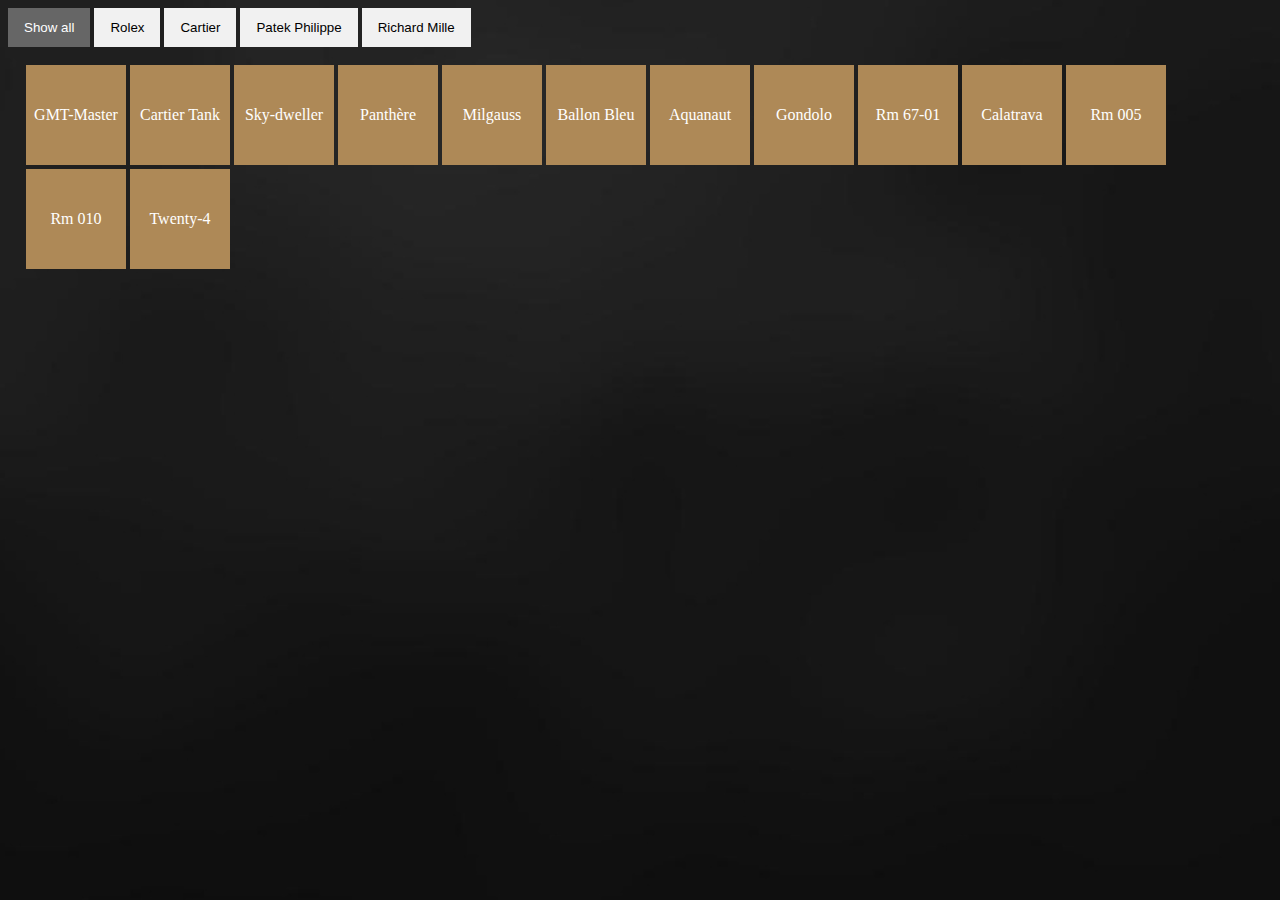
<file: Project n°2/About.html>
<!DOCTYPE html>
<html lang="en">
<head>
    <meta charset="UTF-8">
    <meta name="viewport" content="width=device-width, initial-scale=1.0">
    <title>Our watches</title>
    <link rel="stylesheet" href="style2.css">

</head>
<body>
    <!-- Control buttons -->
<div id="myBtnContainer">
    <button class="btn active" onclick="filterSelection('all')"> Show all</button>
    <button class="btn" onclick="filterSelection('Rolex')"> Rolex</button>
    <button class="btn" onclick="filterSelection('Cartier')"> Cartier</button>
    <button class="btn" onclick="filterSelection('Patek Philippe')"> Patek Philippe</button>
    <button class="btn" onclick="filterSelection('Richard Mille')"> Richard Mille</button>
  </div>
  
  <!-- The filterable elements. Note that some have multiple class names (this can be used if they belong to multiple categories) -->
  <div class="container">
    <div class="filterDiv Rolex">GMT-Master</div>
    <div class="filterDiv Cartier">Cartier Tank</div>
    <div class="filterDiv Rolex">Sky-dweller</div>
    <div class="filterDiv Cartier">Panthère</div>
    <div class="filterDiv Rolex">Milgauss</div>
    <div class="filterDiv Cartier">Ballon Bleu</div>
    <div class="filterDiv Patek Philippe">Aquanaut</div>
    <div class="filterDiv Patek Philippe">Gondolo</div>
    <div class="filterDiv Richard Mille">Rm 67-01</div>
    <div class="filterDiv Patek Philippe">Calatrava</div>
    <div class="filterDiv Richard Mille">Rm 005</div>
    <div class="filterDiv Richard Mille">Rm 010</div>
    <div class="filterDiv Patek Philippe">Twenty-4</div>
  </div>
    

  <script src="main.js"></script>
</body>
</html>
</file>
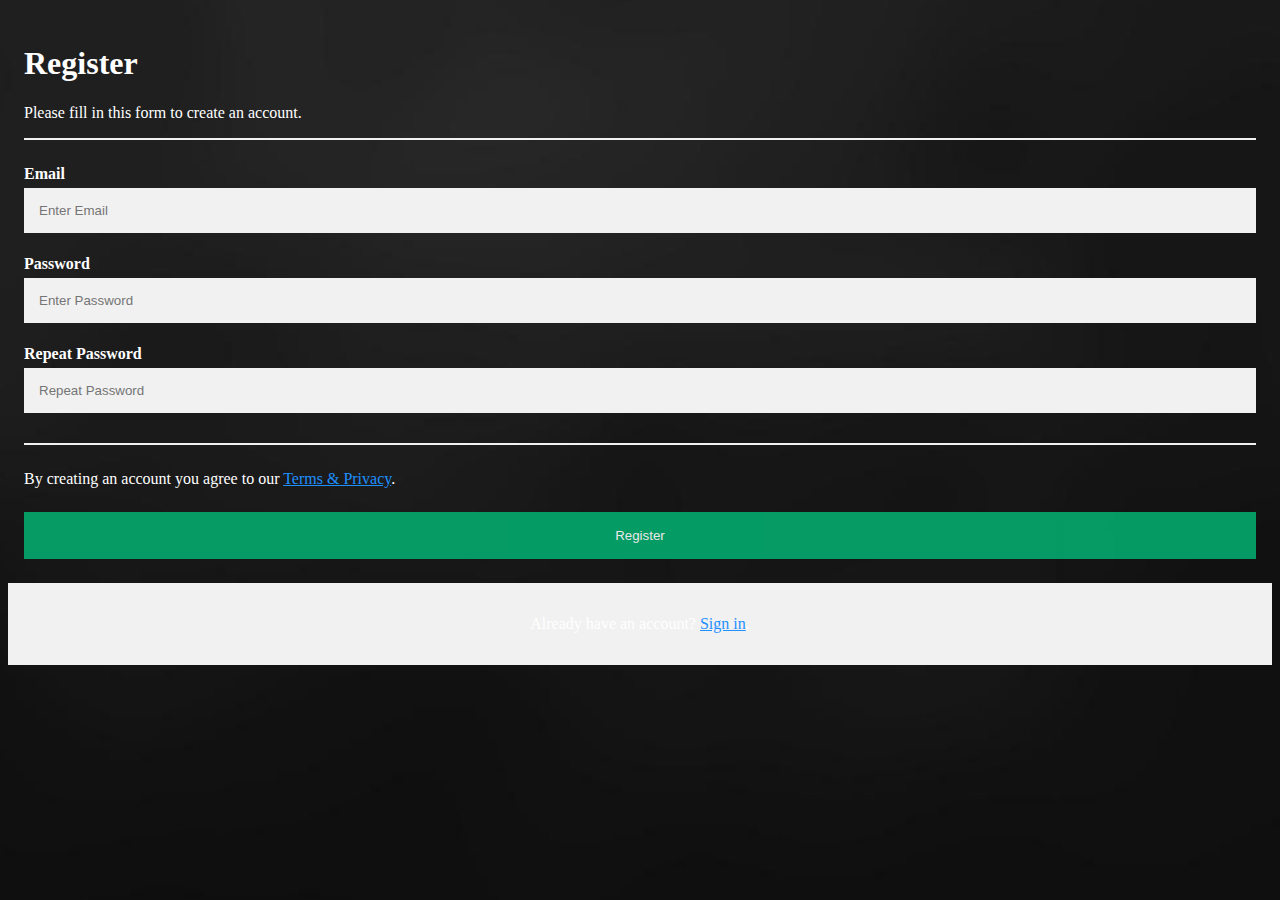
<file: Project n°2/Registration.html>
<!DOCTYPE html>
<html lang="en">
<head>
    <meta charset="UTF-8">
    <meta name="viewport" content="width=device-width, initial-scale=1.0">
    <title>Registration</title>
    <link rel="stylesheet" href="style2.css">
</head>
<body>
    <form action="action_page.php">
        <div class="container">
          <h1>Register</h1>
          <p>Please fill in this form to create an account.</p>
          <hr>
      
          <label for="email"><b>Email</b></label>
          <input type="text" placeholder="Enter Email" name="email" id="email" required>
      
          <label for="psw"><b>Password</b></label>
          <input type="password" placeholder="Enter Password" name="psw" id="psw" required>
      
          <label for="psw-repeat"><b>Repeat Password</b></label>
          <input type="password" placeholder="Repeat Password" name="psw-repeat" id="psw-repeat" required>
          <hr>
      
          <p>By creating an account you agree to our <a href="#">Terms & Privacy</a>.</p>
          <button type="submit" class="registerbtn">Register</button>
        </div>
      
        <div class="container signin">
          <p>Already have an account? <a href="#">Sign in</a>.</p>
        </div>
      </form>

      
    
</body>
</html>
</file>
<file: Project n°2/style2.css>
* {
    box-sizing: border-box

}

/* Add padding to containers */
.container {
  padding: 16px;

}

/* Full-width input fields */
input[type=text], input[type=password] {
  width: 100%;
  padding: 15px;
  margin: 5px 0 22px 0;
  display: inline-block;
  border: none;
  background: #f1f1f1;
}

input[type=text]:focus, input[type=password]:focus {
  background-color: #ddd;
  outline: none;
}

/* Overwrite default styles of hr */
hr {
  border: 1px solid #f1f1f1;
  margin-bottom: 25px;
}

/* Set a style for the submit/register button */
.registerbtn {
  background-color: #04AA6D;
  color: white;
  padding: 16px 20px;
  margin: 8px 0;
  border: none;
  cursor: pointer;
  width: 100%;
  opacity: 0.9;
}

.registerbtn:hover {
  opacity:1;
}

/* Add a blue text color to links */
a {
  color: dodgerblue;
}

/* Set a grey background color and center the text of the "sign in" section */
.signin {
  background-color: #f1f1f1;
  text-align: center;
}

:root{
    --bg-color: #0c0c0c;
    --text-color: #fff;
    --main-color:#ae8957;
    --big-font: 6.6rem;
    --p-font: 1rem;
    
}
body{
    background: var(--bg-color);
    color: var(--text-color);
    background: url(img/bg.png);
}

.container {
    overflow: hidden;
  }
  
  .filterDiv {
    float: left;
    background-color: var(--main-color);
    color: #ffffff;
    width: 100px;
    line-height: 100px;
    text-align: center;
    margin: 2px;
    display: none; /* Hidden by default */
  }
  
  /* The "show" class is added to the filtered elements */
  .show {
    display: block;
  }
  
  /* Style the buttons */
  .btn {
    border: none;
    outline: none;
    padding: 12px 16px;
    background-color: #f1f1f1;
    cursor: pointer;
  }
  
  /* Add a light grey background on mouse-over */
  .btn:hover {
    background-color: #ddd;
  }
  
  /* Add a dark background to the active button */
  .btn.active {
    background-color: #666;
    color: white;
  }
</file>
